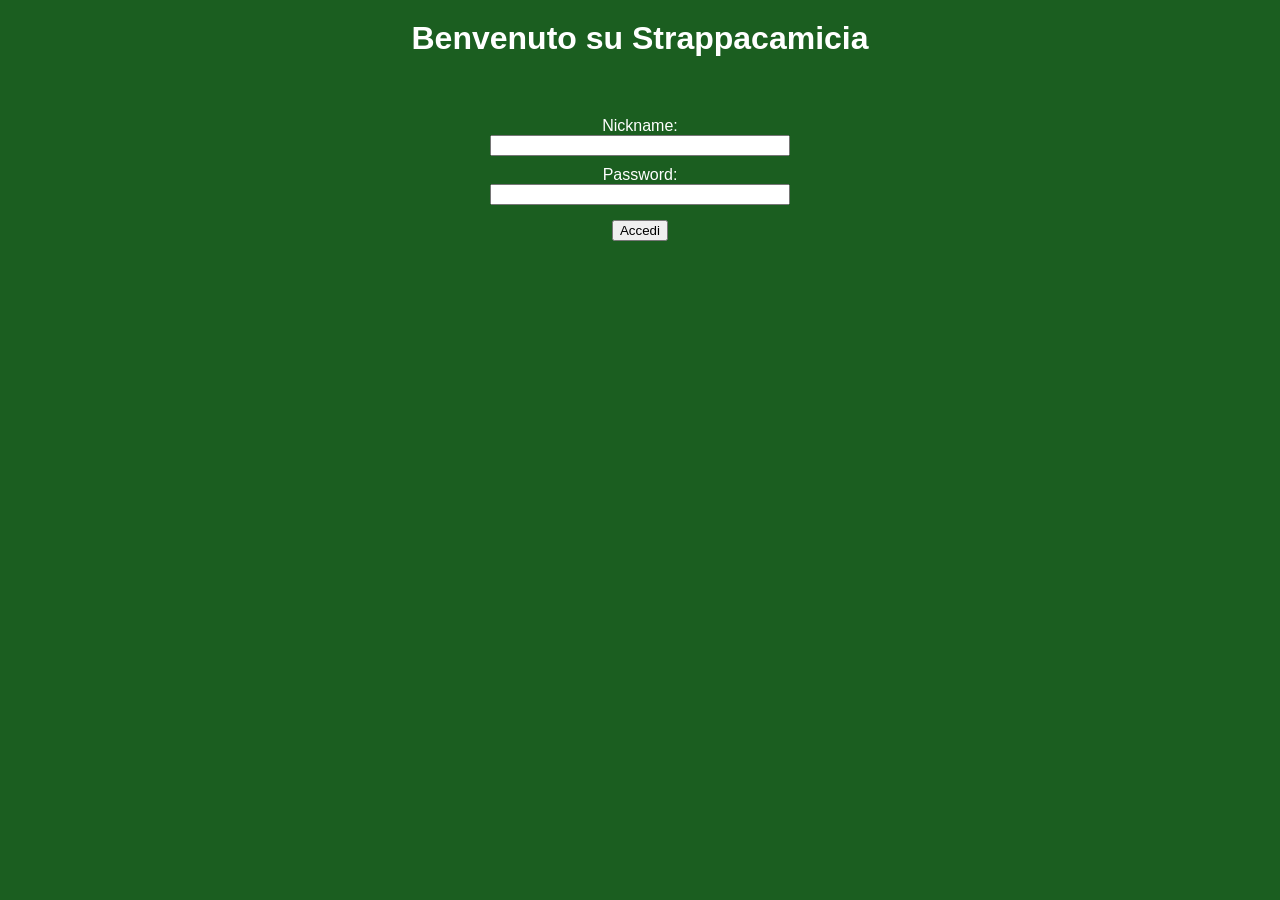
<file: index.html>
<!DOCTYPE html>
<html lang="it">
    <head>
        <meta charset="UTF-8">
        <meta name="viewport" content="width=device-width, initial-scale=1.0">
        <title>Strappacamicia - Login</title>
        <link rel="stylesheet" href="stile.css"> <!-- collego il file CSS alla pagina di login-->
    </head>

    <body>
        <h1 style="text-align: center;">Benvenuto su Strappacamicia</h1>

            <div class="login"> <!-- contenitore che uso per sistemare graficamente il login-->

                <form id="formLogin">
                    <label for="nickname">Nickname:</label>
                    <input type="text" id="nickname" name="nickname">

                    <label for="password">Password:</label>
                    <input type="password" id="password" name="password">

                    <button type="submit">Accedi</button>
                    <p id = "erroreLogin"></p> <!-- qui mostrerò un messaggio se il login non va a buon fine -->
                </form>
            </div>
            <script>
                    const formLogin = document.getElementById("formLogin");

                    formLogin.addEventListener("submit", function(evento){ //Diciamo a Javascript di eseguire una funzione quando il form viene inviato
                        evento.preventDefault(); //questa riga blocca il comportamento normale del form, senza preventDefault() prendendo Accedi il browser ricaricherebbe normalmente la pagina

                    const nickname = document.getElementById("nickname").value; //in questa maniera con getElementById("nickname") recupero il campo tramite il DOM e con .value prendo il testo del nickname che l'utente ha digitato
                    const password = document.getElementById("password").value; //in questa maniera con getElementById("password") recupero il campo tramite il DOM e con .value prendo il testo della password che l'utente ha digitato
                
                    if (nickname === "" || password === ""){
                        document.getElementById("erroreLogin").textContent = "Inserisci nickname e password";
                        return; //interrompo il login se uno dei due campi (nickname o password) è vuoto
                    }


                    const datiLogin = {nickname: nickname, password: password}; //creo un oggetto Javascript datiLogin che userò per memorizzare i dati di nickname e password che poi invierò a PHP

                    fetch("php/login.php", {
                        method: "POST", //invio una richiesta POST con dati JSON al file PHP che gestisce il login
                        headers: {
                            "Content-Type": "application/json" // In questa maniera dico a login.php che i dati che gli "invierò" sono in formato JSON
                        },
                        body: JSON.stringify(datiLogin) //invio nickname e password al file PHP in formato JSON, datiLogin è un oggetto Javascript e JSON.stringify() lo trasforma in JSON
                    })
                    .then(function(risposta){
                        return risposta.json(); //converto la risposta ricevuta da PHP in dati Javascript
                    })
                    .then(function(risultato){
                        if (risultato.successo === true){ //controllo se il login è riuscito
                            window.location.href = "profilo.php"; //dopo il login corretto (nickname e password sono corretti) mando l'utente alla sua pagina profilo
                        }
                        else {
                            document.getElementById("erroreLogin").textContent = "Nickname o password non corretti"; //mostro nella pagina un messaggio se il login non è andato a buon fine (nickname o password non sono corretti)
                        }
                    })
                    .catch(function(errore){
                        document.getElementById("erroreLogin").textContent = "Errore durante il login"; //mostro un messaggio se si verifica un errore durante la comunicazione con PHP
                    });
                });
            </script>
    </body>
</html>
</file>
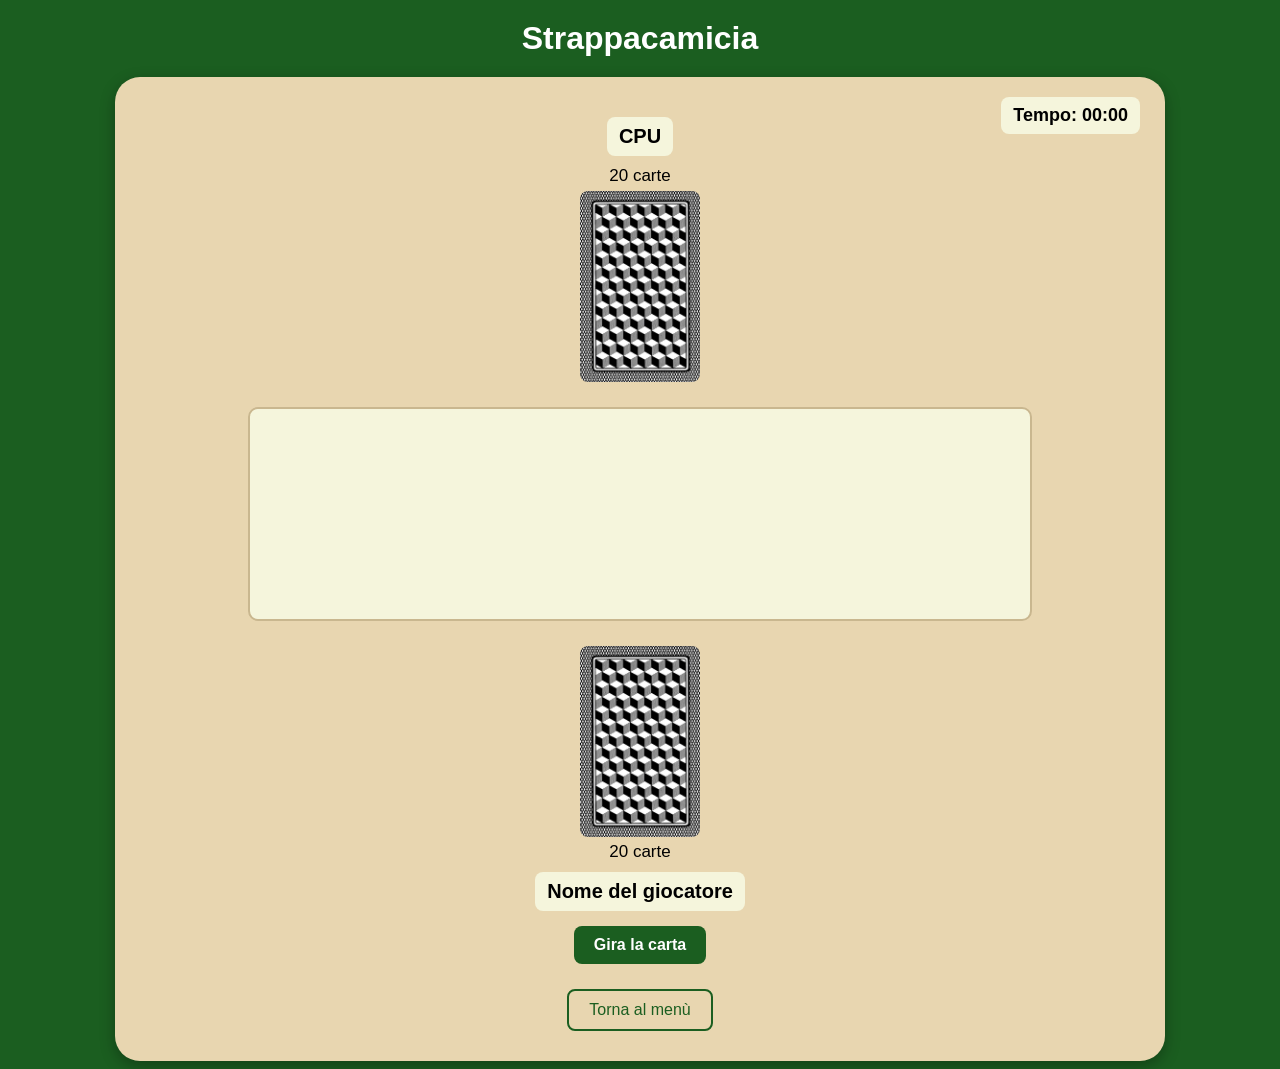
<file: gioco.html>
<!DOCTYPE html>
<html lang="it">
    <head>
        <meta charset="UTF-8">
        <meta name="viewport" content="width=device-width, initial-scale=1.0">
        <title>Strappacamicia - Gioco</title>
        <link rel="stylesheet" href="stile.css">
    </head>

    <body>
        <h1>Strappacamicia</h1>
        <div class="tavolo">

                <p class="tempo">Tempo: <span id="cronometro">00:00</span></p>
                <div id="risultatoPartita">
                    <p id="testoRisultato"></p>
                    <a href="gioco.html" id="tornaGioco">Ricomincia una nuova partita</a>
                </div>
                <div class="cpu">
                    <p class="nomeCPU">CPU</p>
                    <p class="numeroCarte"><span id="carteCPU">20</span> carte</p>
                    <img id="mazzoCPU" src="immagini/carte/dorso.jpg" alt="Mazzo della CPU">
                </div>

                <div class="carte">
                    <div id="tavoloCarte"></div>
                </div>

                <div class="giocatore">
                    <img id="mazzoGiocatore" src="immagini/carte/dorso.jpg" alt="Mazzo del giocatore">
                    <p class="numeroCarte"><span id="carteGiocatore">20</span> carte</p>
                    <p class="nomeGiocatore" id="nomeGiocatore">Nome del giocatore </p>
                    <button id="giocaGiocatore">Gira la carta</button>
                </div>

                <div class="azioni">
                        <a href="index.html">Torna al menù</a>
                </div>
        </div>
        <script src="logica.js"></script>
    </body>
</html>
</file>
<file: stile.css>
/* STILE GENERALE */

body {
    background-color: #1b5e20;
    color: white;
    font-family: Arial, sans-serif;
    text-align: center;
}

h1 {
    margin-top: 20px; /* lascio dello spazio sopra il titolo*/
    margin-bottom: 20px; /* faccio dello spazio tra titolo e tavolo*/
    font-size: 32px; /* facci diventare il titolo ben visibile*/
}


/* TAVOLO DI GIOCO */

.tavolo {
    width: 90%;
    max-width: 1000px;
    min-height: 650px; /*metto un'altezza minimo per fare più spazio al tavolo*/
    margin: 0 auto;

    background-color: #e8d6b0; /*in questo modo creo il grande pannello beige centrale*/
    color: black; /*rende nere le scritte dentro il pannello*/

    border-radius: 25px; /*arrotonda gli angoli*/
    padding: 25px; /*crea dello spazio interno*/

    position: relative; /*lo userò per posizionare il cronometro in alto a destra*/
    box-shadow: 0 5px 15px rgba(0, 0, 0, 0.3); /*imposto una leggere ombra attorno al tavolo*/
}

.carte {
    margin-top: 25px; /* lascio spazio tra il mazzo della CPU e il tavolo di gioco*/
    margin-bottom: 25px; /*lascio spazio tra il tavolo di gioco e il mazzo del giocatore*/
}

#tavoloCarte {
    background-color: beige; /*creo il colore del rettangolo da gioco*/
    width: 75%; /*gli dò una forma larga e rettangolare*/
    min-height: 180px; /* in questa maniera il rettangolo da gioco è visibile anche quando non è stata ancora giocata nessuna carta*/
    margin: 0 auto; /* centro il rettanfolo da gioco */
    padding: 15px; /* in questa maniera evito che le carte siano attaccate ai bordi */
    border: 2px solid #c9b78f; /*creo un bordo leggero attorno al tavolo di gioco*/
    border-radius: 10px; /*arrotondo leggermente gli angoli del rettangolo da gioco*/

    display: flex; /*in questa maniera dispongo le carte una accanto all'altra*/
    justify-content: center; /*centro le carte orizzontalmente*/
    align-items: center; /*centro le carte verticalmente*/
    flex-wrap: wrap; /*in questo modo se ci sono molte carte possono andare a capo*/
}

#tavoloCarte img {
    width: 120px; /*la cartà sarà larga 120px*/
    height: auto; /*in questa maniera mantengo le proporzioni originali della carta*/
    margin: 5px; /*lascio un piccolo spazio tra le carte*/
    border-radius: 8px; /*rendo gli angoli delle carte giocate arrotondate come i dorsi dei mazzetti*/
}


/* CPU */

.cpu {
    display: flex; /*dispongo gli elementi della CPU in colonna, permette di gestire meglio la disposizione degli elementi*/
    flex-direction: column; /*in questa maniera dispongo gli elementi in verticale uno sotto all'altro, seguendo l'ordine in cui sono scritti nel codice HTML*/
    align-items: center; /*centro la scritta CPU, numero di carte della CPU e mazzetto della CPU*/
    margin-top: 10px; /*aggiunge uno spazio vuoto di 10 px sopra il bordo superiore*/
    margin-bottom: 25px; /*aggiunge uno spazio vuoto di 25 px sotto il bordo inferiore di un elemento, distanziandolo da quello che si trova subito sotto*/
}


/* GIOCATORE */

.giocatore{
    display: flex; /*dispongo gli elementi del giocatore in colonna, permette di gestire meglio la disposizione degli elementi*/
    flex-direction: column; /*in questa maniera dispongo gli elementi in verticale uno sotto all'altro, seguendo l'ordine in cui sono scritti nel codice HTML*/
    align-items: center; /*centro il mazzetto del giocatore, numero di carte del giocatore, nickname giocatore e pulsante "Gira la carta"*/
    margin-top: 25px; /*aggiunge uno spazio vuoto di 25 px sopra il bordo superiore*/
    margin-bottom: 20px; /*aggiunge uno spazio vuoto di 20 px sotto il bordo inferiore di un elemento, distanziandolo da quello che si trova subito sotto*/
}

#giocaGiocatore {
    margin-top: 10px; /*lascio 10px di spazio tra il nome del giocatore ed il pulsante*/
    padding: 10px 20px; /*per rendere il pulsante più grande creo spazio interno al pulsante*/

    background-color: #1b5e20; /*rendo il colore del pulsante uguale allo sfondo*/
    color: white; /*rendo la scritta del pulsante bianco*/

    border: none; /*rimuovo il bordo predefinito del pulsante*/
    border-radius: 8px; /*arrotondo gli angoli del pulsante*/

    font-size: 16px; /*rendo la dimensione della scritta come 16px*/
    font-weight: bold; /*metto in grassetto la scritta*/
    cursor: pointer; /*quando passo il mouse sopra il pulsante diventa una manina*/
}

#giocaGiocatore:disabled{
    opacity: 0.5; /* faccio diventare sbiadito il pulsante gioca una carta quando non può essere utilizzato*/
    cursor: default; /*tolgo la manina quando il pulsante è disabilitato*/
}


/* ELEMENTI COMUNI CPU E GIOCATORE */

.cpu p, .giocatore p { /*modifico lo spazio verticare attorno ai paragrafi*/
    margin: 5px 0; /*imposto lo stesso margine ai testi della CPU e del giocatore*/
}

.nomeCPU, .nomeGiocatore{
    font-size: 20px; /*aumenta la dimensione del nome*/
    font-weight: bold; /*rendo il nome in grassetto*/

    background-color: beige; /*sfondo dietro*/
    padding: 8px 12px; /* lascio spazio tra il testo e i bordi*/
    border-radius: 8px; /*arrotondo gli angoli*/
}

#mazzoGiocatore, #mazzoCPU {
    width: 120px; /*il dorso del mazzetto sarà largo 120px*/
    height: auto; /*in questo maniera si mantengono le proporzioni originali della carta*/
    border-radius: 8px; /*arrotondo gli angoli del mazzo*/
}

.numeroCarte {
    font-size: 17px; /*imposta la dimensione dle testo a 17px*/
    margin: 8px 0; /*crea sazio all'esterno dell'elemento. 8px sopra e sotto e 0px a destra e sinistra*/
}


/* CRONOMETRO */

.tempo {
    position: absolute; /*posiziono il cronometro rispetto al tavolo, funziona rispetto alla .tavolo, quindi il cronometro non viene posizionato rispetto a tutta la pagina ma rispetto al pannello beige*/
    top: 20px; /*distanza dal bordo superiore*/
    right: 25px; /*distanza dal bordo di destra*/
    margin: 0;
    font-size: 18px;
    font-weight: bold;

    background-color: beige; /*sfondo dietro al cronometro*/
    padding: 8px 12px; /* lascio spazio tra il testo e i bordi*/
    border-radius: 8px; /*arrotondo gli angoli*/
}


/* FINE PARTITA */

#risultatoPartita {
    display: none; /*continuo a tenerlo nascosto*/

    position: fixed; /*posiziona il riquadro rispetto allo schermo*/
    top: 50%; /*lo metto a metà altezza dello schermo*/
    left: 50%; /*lo metto a metà larghezza dello schermo*/
    transform: translate(-50%, -50%); /* corregge la posizione usando le dimensioni del riquadro stesso, così risulta esattamente centrato*/

    background-color: #f5e6c8; /*creo il riquadro beige*/
    color: black;

    border: 2px solid #6b4f2a; /*lo rendo ben visibile creando un bordo marrone*/
    border-radius: 15px; /*arrotondo gli angoli*/

    padding: 30px; /*lascio dello spazio attorno al testo*/
    min-width: 320px; /*im posto una larghezza minima per rndere il riquadro più regolare*/
    text-align: center; /*centro il messaggio*/
    z-index: 1000; /*in questo modo faccio sì che compaia sopra gli altri elementi della pagina*/

    box-shadow: 0 5px 15px rgba(0, 0, 0, 0.3); /*imposto una leggere ombra dietro al riquadro*/
}

#testoRisultato {
    font-size: 24px; /*metto più grande il messaggio di fine partita*/
    font-weight: bold; /*il messaggio in questo modo è più evidente*/
    margin-top: 0; /*riduco lo spazioo nella parte superiore del riquadro*/
    margin-bottom: 20px; /*metto dello spazio di 20px tra il messaggio e il pulsante*/
}

#tornaGioco {
    display: inline-block; /*permetto al link di comportarsi graficamente come un pulsante*/
    text-decoration: none; /*tolgo la sottolineatura tipica dei link*/
    padding: 10px 20px; /*creo spazio interno al pulsante*/

    background-color: #1b5e20; /*metto lo sfondo verde*/
    color: white; /*rendo bianca la scritta*/

    border-radius: 8px; /*arrotondo gli angoli*/

    font-size: 16px; /*imposto la dimensinoe della scritta con 16px*/
    font-weight: bold; /*metto la scritta in grassetto*/
    cursor: pointer; /*quando passo il mouse sopra il pulsante diventa una manina*/
}


/* AZIONI */

.azioni {
    margin-top: 20px;
}

.azioni a {
    display: inline-block; /*permetto al link di comportarsi graficamente come un pulsante*/
    text-decoration: none; /*tolgo la sottolineatura tipica dei link*/
    padding: 10px 20px; /*creo spazio interno al pulsante*/
    margin: 5px; /*lascio uno spazio di 5px attorno al pulsante*/

    background-color: transparent; /*rendo il bottone trasparente, in questo modo lascio trasparire il colore del tavolo*/
    color: #1b5e20; /*uso il verde dello sfondo per la scritta "Torna al menù"*/

    border: 2px solid #1b5e20; /* creo un bordo dello stesso colore dello sfondo*/
    border-radius: 8px; /*arrotondo gli angoli*/

    font-size: 16px; /* metto la dimensione della scritta come 16px*/
    cursor: pointer; /*quando passo il mouse sopra il pulsante diventa una manina*/
}

/* LOGIN */

.login {
    width: 300px;
    margin: 60px auto; /*centro il login nella pagina lasciando un po' di spazio tra il titolo e il form di login*/
}

.login label {
    display: block; /* questo da andare nickname e password ordinatamente uno sotto l'altro*/
    margin-top: 10px; /* lascio un po' di spazio tra i campi del login*/
}

.login input {
    width: 100%; /*fa avere ai due campi la stessa larghezza*/
    box-sizing: border-box;
}

.login button {
    margin-top: 15px; /*lascio un po' di spazio tra la password e il pulsante*/
}

/* PROFILO E STATISTICHE*/

.profilo {
    width: 400px;
    margin: 80px auto; /*centro il contenuto del profilo nella pagina */
    text-align: center; /*centro il testo e i collegamenti del profilo*/
}

.profilo h2 {
    margin-top: 35px; /*lascio un po' di spazio prima delle statistiche*/
}

.profilo a { /*in questa maniera rendo i collegamenti simili a dei semplici bottoni*/
    display: block;
    width: 150px;
    margin: 15px auto;
    padding: 8px;
    border: 1px solid black;
    text-decoration: none;
    color: black;
    background-color: lightgray;
}

.paginaProfilo {
    background-color: #e8d6b0; /*uso lo stesso colore del tavolo da gioco come sfondo del profilo*/
    color: black; /*rendo leggibili le scritte sullo sfondo beige*/
}
</file>
